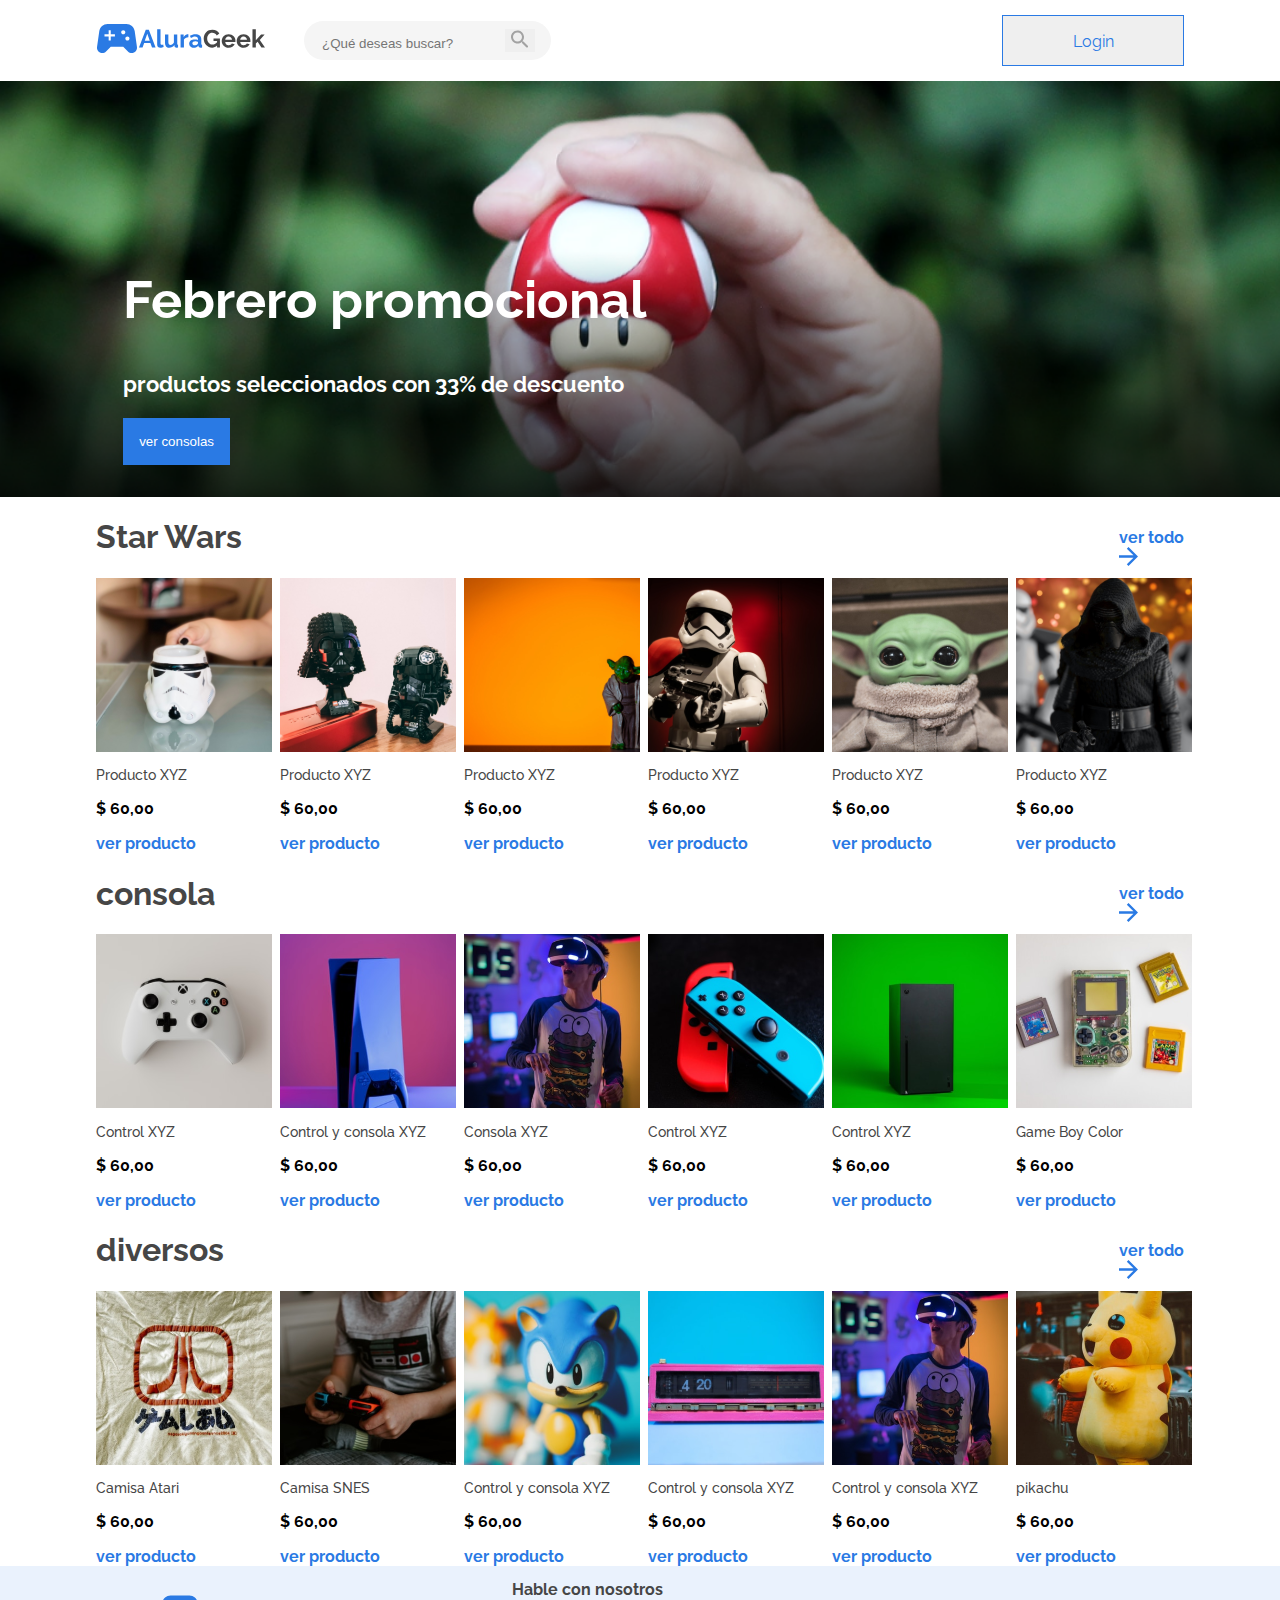
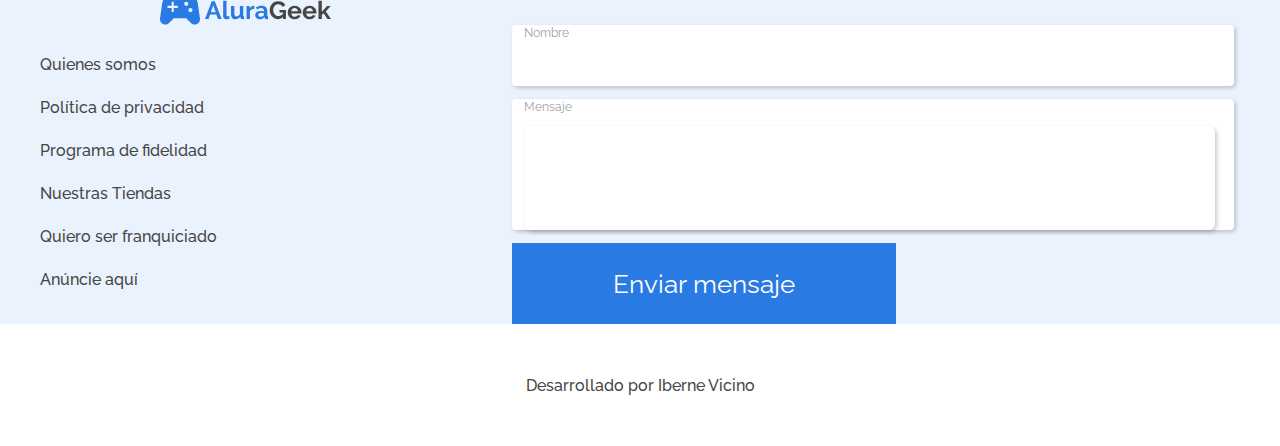
<file: alurageek/index.html>
<!DOCTYPE html>
<html lang="es">
<head>
    <meta charset="UTF-8">
    <meta name="viewport" content="width=device-width, initial-scale=1.0">
    <link rel="stylesheet" href="estilos/inicio.css">
    <link rel="stylesheet" href="estilos/banner.css">
    <link rel="stylesheet" href="estilos/lista-productos.css">
    <link rel="stylesheet" href="estilos/contactar.css">
    <link rel="shortcut icon" href="img/Group.svg" type="image/x-icon">
    <link rel="preconnect" href="https://fonts.googleapis.com">
    <link rel="preconnect" href="https://fonts.gstatic.com" crossorigin>
    <link href="https://fonts.googleapis.com/css2?family=Raleway:wght@400;700&display=swap" rel="stylesheet">
    <title>alura geek</title>
</head>
<body>
    <header class="cabecera">
        <div class="logo-buscar">
            <div class="logo">
                <a href="index.html"><img src="img/Group.svg" alt="logo"></a>
                <a href="index.html"><img src="img/AluraGeek.svg" alt="alura"></a>
                <a href="index.html"><img src="img/AluraGeek (1).svg" alt="geek"></a>
            </div>
            <div class="buscador">
                <input type="search" class="buscar" id="search-input" placeholder="¿Qué deseas buscar?">
                <button type="button" class="btn-buscar" id="search-button"><img src="img/lupa.svg" alt="buscar"></button>
            </div>
        </div>
        <div class="login">
            <a href="login.html"><button type="button" class="btn-login">Login</button></a>
        </div>
    </header>
    <main>
        <section class="banner">
            <div class="banner-texto">
                <h1>Febrero promocional</h1>
                <h2>productos seleccionados con 33% de descuento</h2>
                <a href="productos.html"><button type="button" class="btn-consolas">ver consolas</button></a>
            </div>

        </section>

        <section class="producto">
            <div class="titulo">
                <h1>Star Wars</h1>
                <a href="productos.html" class="ver">ver todo <img src="img/Vector.svg" alt="flecha"></a>
            </div>
            
             <div class="contenedor-producto"id="contenedor-starwars">
             </div>
            
 
        </section>
    
   
        <section class="producto">
            <div class="titulo">
                <h1>consola</h1>
                <a href="productos.html" class="ver">ver todo <img src="img/Vector.svg" alt="flecha"></a>
            </div>
            
             <div class="contenedor-producto"id="contenedor-consola">
             </div>
            
 
        </section>
   
        <section class="producto">
            <div class="titulo">
                <h1>diversos</h1>
                <a href="productos.html" class="ver">ver todo <img src="img/Vector.svg" alt="flecha"></a>
            </div>
            
            <div class="contenedor-producto"id="contenedor-diversos">
            </div>
            
    </section>

        <section class="formulario">
 
            <div class="info">
                <div class="logo-footer" >
                    <a href="index.html"><img src="img/logo-completo.svg" alt= "Logo de AluraGeek" class="logo-inferior"></a>
                </div>
                <nav>
                    <ul>
                        <li><a href="">Quienes somos</a></li>
                        <li><a href="">Política de privacidad</a></li>
                        <li><a href="">Programa de fidelidad</a></li>
                        <li><a href="">Nuestras Tiendas</a></li>
                        <li><a href="">Quiero ser franquiciado</a></li>
                        <li><a href="">Anúncie aquí</a></li>
                    </ul>
                </nav>
            </div>
        
        
            <form class="contacto"> 
                <h2>Hable con nosotros</h2>
                <div class="grupo">
                    <label for="">Nombre</label>
                    <input required type="text" name="nombre" id="nombre" class="nombre" maxlength="40">
                </div>
                <div class="grupo">
                    <label for="">Mensaje</label>
                    <textarea required name="mensaje" id="mensaje" cols="0" rows="0" class="mensaje" maxlength="120"></textarea>
                 </div>
                <button type="submit" class="btn-enviar" id="enviar">Enviar mensaje</button>
            </form> 
          
        </section>
    </main>
    <footer>Desarrollado por Iberne Vicino</footer>     
<script src="js/index.js"></script>
<script src="js/starwars.js"></script>
<script src="js/consola.js"></script>
<script src="js/diversos.js"></script>
</body>
</html>
</file>
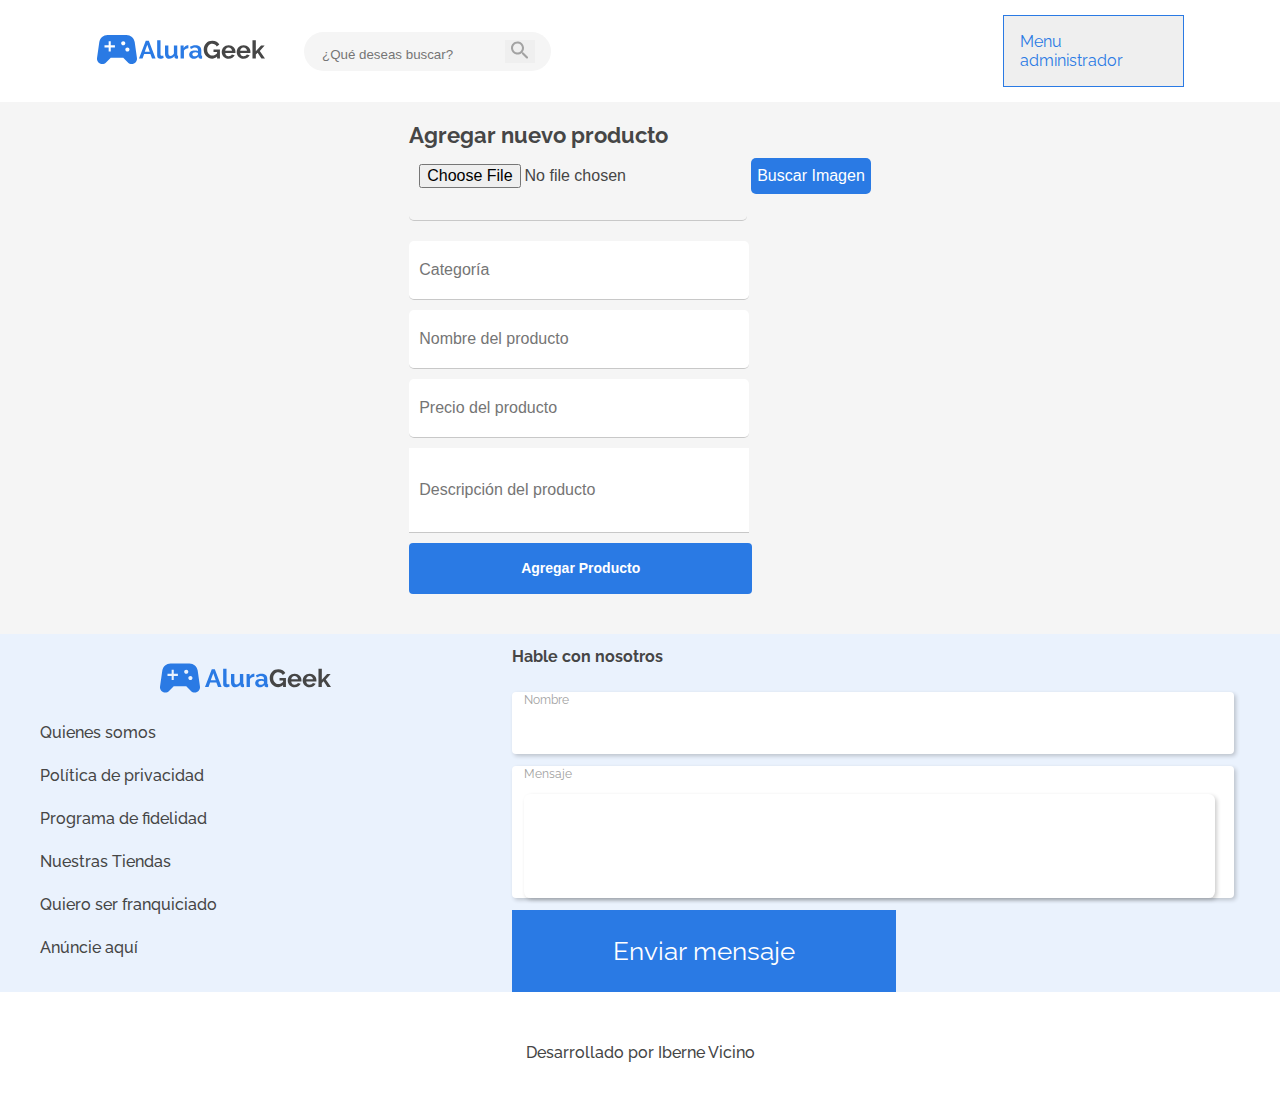
<file: alurageek/agregar.html>
<!DOCTYPE html>
<html lang="es">

<head>
    <meta charset="UTF-8">
    <meta name="viewport" content="width=device-width, initial-scale=1.0">
    <link rel="stylesheet" href="estilos/inicio.css">
    <link rel="stylesheet" href="estilos/banner.css">
    <link rel="stylesheet" href="estilos/lista-productos.css">
    <link rel="stylesheet" href="estilos/contactar.css">
    <link rel="stylesheet" href="estilos/agregar.css">
    <link rel="shortcut icon" href="img/Group.svg" type="image/x-icon">
    <link rel="preconnect" href="https://fonts.googleapis.com">
    <link rel="preconnect" href="https://fonts.gstatic.com" crossorigin>
    <link href="https://fonts.googleapis.com/css2?family=Raleway:wght@400;700&display=swap" rel="stylesheet">
    <title>AluraGeek | Agregar producto</title>

</head>

<body>
    <header class="cabecera">
        <div class="logo-buscar">
            <div class="logo">
                <a href="index.html"><img src="img/Group.svg" alt="logo"></a>
                <a href="index.html"><img src="img/AluraGeek.svg" alt="alura"></a>
                <a href="index.html"><img src="img/AluraGeek (1).svg" alt="geek"></a>
            </div>
            <div class="buscador">
                <input type="search" class="buscar" placeholder="¿Qué deseas buscar?">
                <button type="button" class="btn-buscar"><img src="img/lupa.svg" alt="buscar"></button>
            </div>
        </div>
        <div class="login">
            <button type="button" class="btn-admin">Menu administrador</button>
        </div>
    </header>
    <main>
        <section class="agregar">
            <form class="agregar-form"  id="agregar-producto-form">
                <h1>Agregar nuevo producto</h1>
                <div> 
                    <input type="file" accept="image/*" class="imagen" id="imagen">
                    <button type="button" class="buscar-imagen" id="buscar-imagen">Buscar Imagen</button>
                </div>   
                <input type="text" class="categoria" id="categoria" placeholder="Categoría">
                <input type="text" class="producto-nombre" id="producto-nombre" placeholder="Nombre del producto" maxlength="20">
                <input type="number" class="precio" id="precio" placeholder="Precio del producto">
                <input type="text" class="descripcion-producto" id="descripcion-producto" placeholder="Descripción del producto" maxlength="150">
                <button type="submit" class="agregar-producto">Agregar Producto</button>
            </form>
        </section>
        <section class="formulario">
 
            <div class="info">
                <div class="logo-footer" >
                    <a href="index.html"><img src="img/logo-completo.svg" alt= "Logo de AluraGeek" class="logo-inferior"></a>
                </div>
                <nav>
                    <ul>
                        <li><a href="">Quienes somos</a></li>
                        <li><a href="">Política de privacidad</a></li>
                        <li><a href="">Programa de fidelidad</a></li>
                        <li><a href="">Nuestras Tiendas</a></li>
                        <li><a href="">Quiero ser franquiciado</a></li>
                        <li><a href="">Anúncie aquí</a></li>
                    </ul>
                </nav>
            </div>
        
        
            <form class="contacto"> 
                <h2>Hable con nosotros</h2>
                <div class="grupo">
                    <label for="">Nombre</label>
                    <input required type="text" name="nombre" id="nombre" class="nombre" maxlength="40">
                </div>
                <div class="grupo">
                    <label for="">Mensaje</label>
                    <textarea required name="mensaje" id="mensaje" cols="0" rows="0" class="mensaje" maxlength="120"></textarea>
                 </div>
                <button type="submit" class="btn-enviar" id="enviar">Enviar mensaje</button>
            </form> 
          
        </section>
    </main>
    <footer>Desarrollado por Iberne Vicino</footer>  
<script src="js/index.js"></script>   
<script src="js/agregar.js"></script>

</body>

</html>
</file>
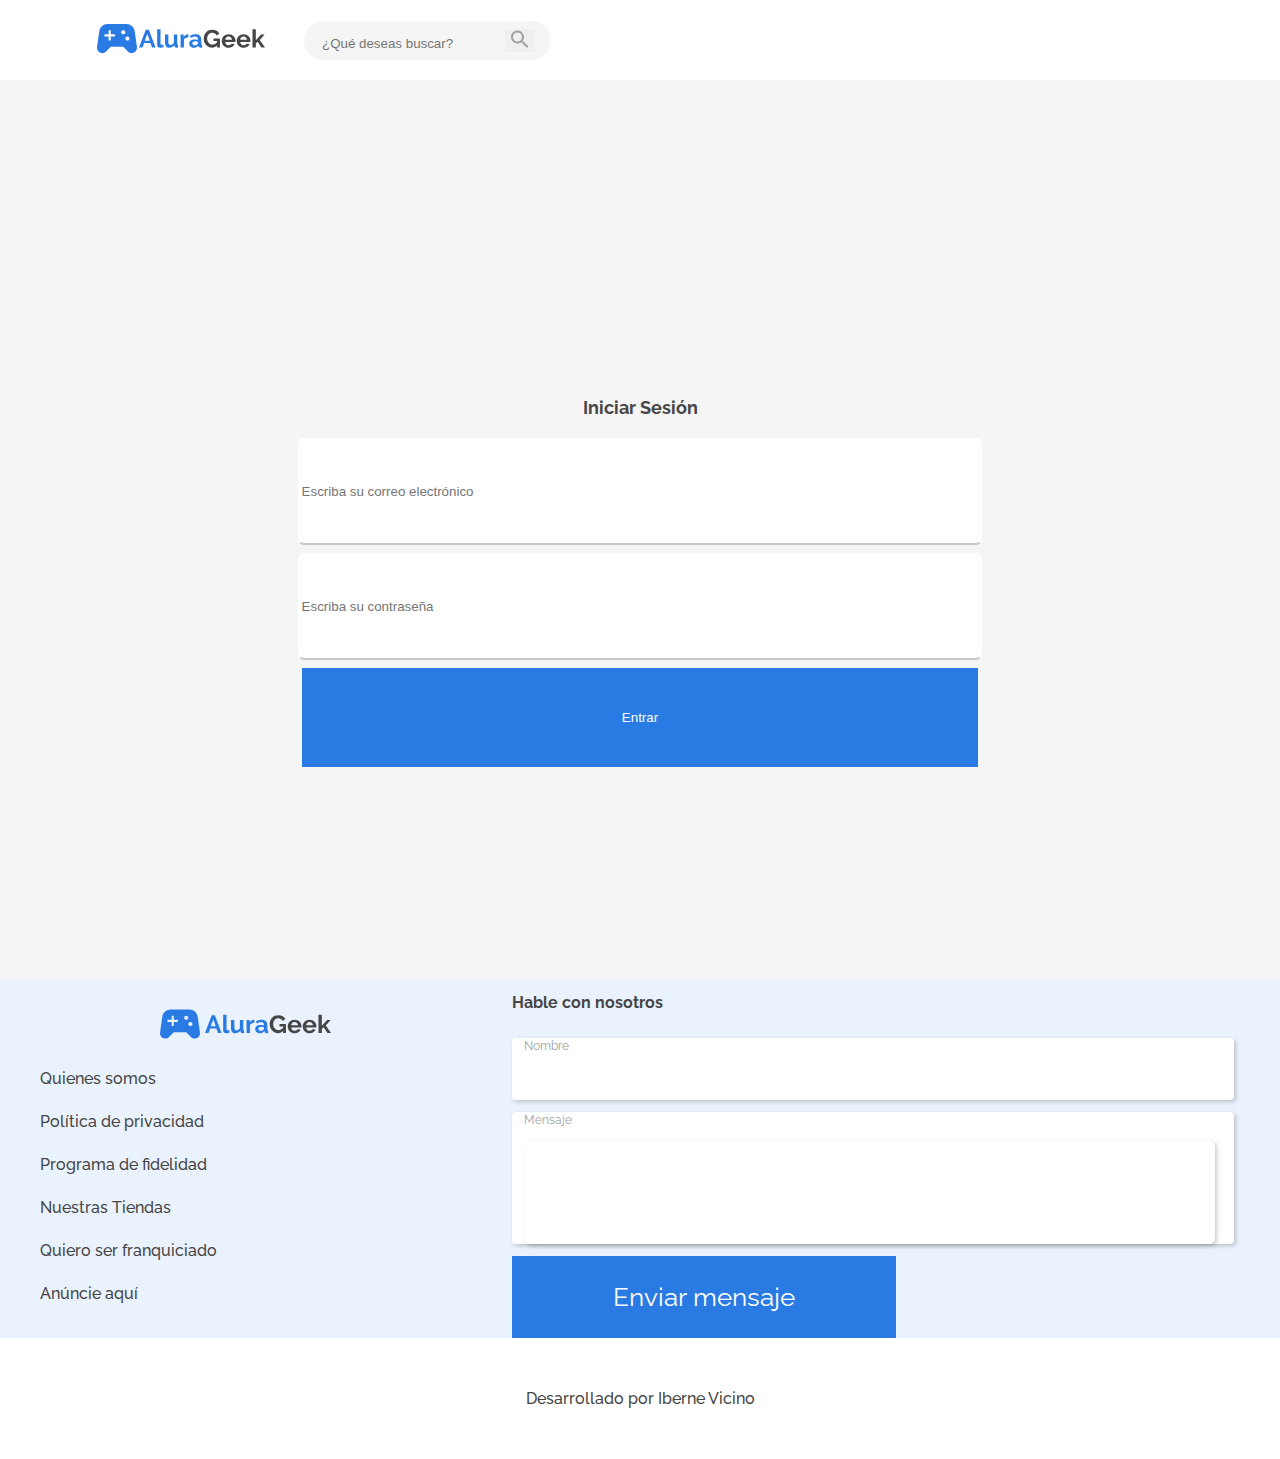
<file: alurageek/login.html>
<!DOCTYPE html>
<html lang="es">
<head>
    <meta charset="UTF-8">
    <meta name="viewport" content="width=device-width, initial-scale=1.0">
    <link rel="stylesheet" href="estilos/inicio.css">
    <link rel="stylesheet" href="estilos/contactar.css">
    <link rel="stylesheet" href="estilos/login.css">
    <link rel="shortcut icon" href="img/Group.svg" type="image/x-icon">
    <link rel="preconnect" href="https://fonts.googleapis.com">
    <link rel="preconnect" href="https://fonts.gstatic.com" crossorigin>
    <link href="https://fonts.googleapis.com/css2?family=Raleway:wght@400;700&display=swap" rel="stylesheet">
    <title>login</title>
</head>
<body>

    <header class="cabecera">
        <div class="logo-buscar">
            <div class="logo">
                <a href="index.html"><img src="img/Group.svg" alt="logo"></a>
                <a href="index.html"><img src="img/AluraGeek.svg" alt="alura"></a>
                <a href="index.html"><img src="img/AluraGeek (1).svg" alt="geek"></a>
            </div>
            <div class="buscador">
                <input type="search" class="buscar" placeholder="¿Qué deseas buscar?">
                <button type="button" class="btn-buscar"><img src="img/lupa.svg" alt="buscar"></button>
            </div>
        </div>
       
    </header>

    <main>
        <div class="ingresar">
            <form class="login-form" id="login-form" action="">
                <h1>Iniciar Sesión</h1>
                <input class="input" type="email" name="login-email" id="login-email" required placeholder="Escriba su correo electrónico" pattern="[^\s@]+@[^\s@]+\.[^\s@]+" />
                <input class="input" type="password" name="password" id="password" placeholder="Escriba su contraseña" required />
                <input class="entrar" type="submit" value="Entrar" />
              </form>
        </div>
    

        <section class="formulario">
 
            <div class="info">
                <div class="logo-footer" >
                    <a href="index.html"><img src="img/logo-completo.svg" alt= "Logo de AluraGeek" class="logo-inferior"></a>
                </div>
                <nav>
                    <ul>
                        <li><a href="">Quienes somos</a></li>
                        <li><a href="">Política de privacidad</a></li>
                        <li><a href="">Programa de fidelidad</a></li>
                        <li><a href="">Nuestras Tiendas</a></li>
                        <li><a href="">Quiero ser franquiciado</a></li>
                        <li><a href="">Anúncie aquí</a></li>
                    </ul>
                </nav>
            </div>
        
        
            <form class="contacto"> 
                <h2>Hable con nosotros</h2>
                <div class="grupo">
                    <label for="">Nombre</label>
                    <input required type="text" name="nombre" id="nombre" class="nombre" maxlength="40">
                </div>
                <div class="grupo">
                    <label for="">Mensaje</label>
                    <textarea required name="mensaje" id="mensaje" cols="0" rows="0" class="mensaje" maxlength="120"></textarea>
                </div>
                <button type="submit" class="btn-enviar" id="enviar">Enviar mensaje</button>
            </form> 
          
        </section>
    </main>
<footer>Desarrollado por Iberne Vicino</footer>    
<script src="js/index.js"></script>
</body>
</html>
</file>
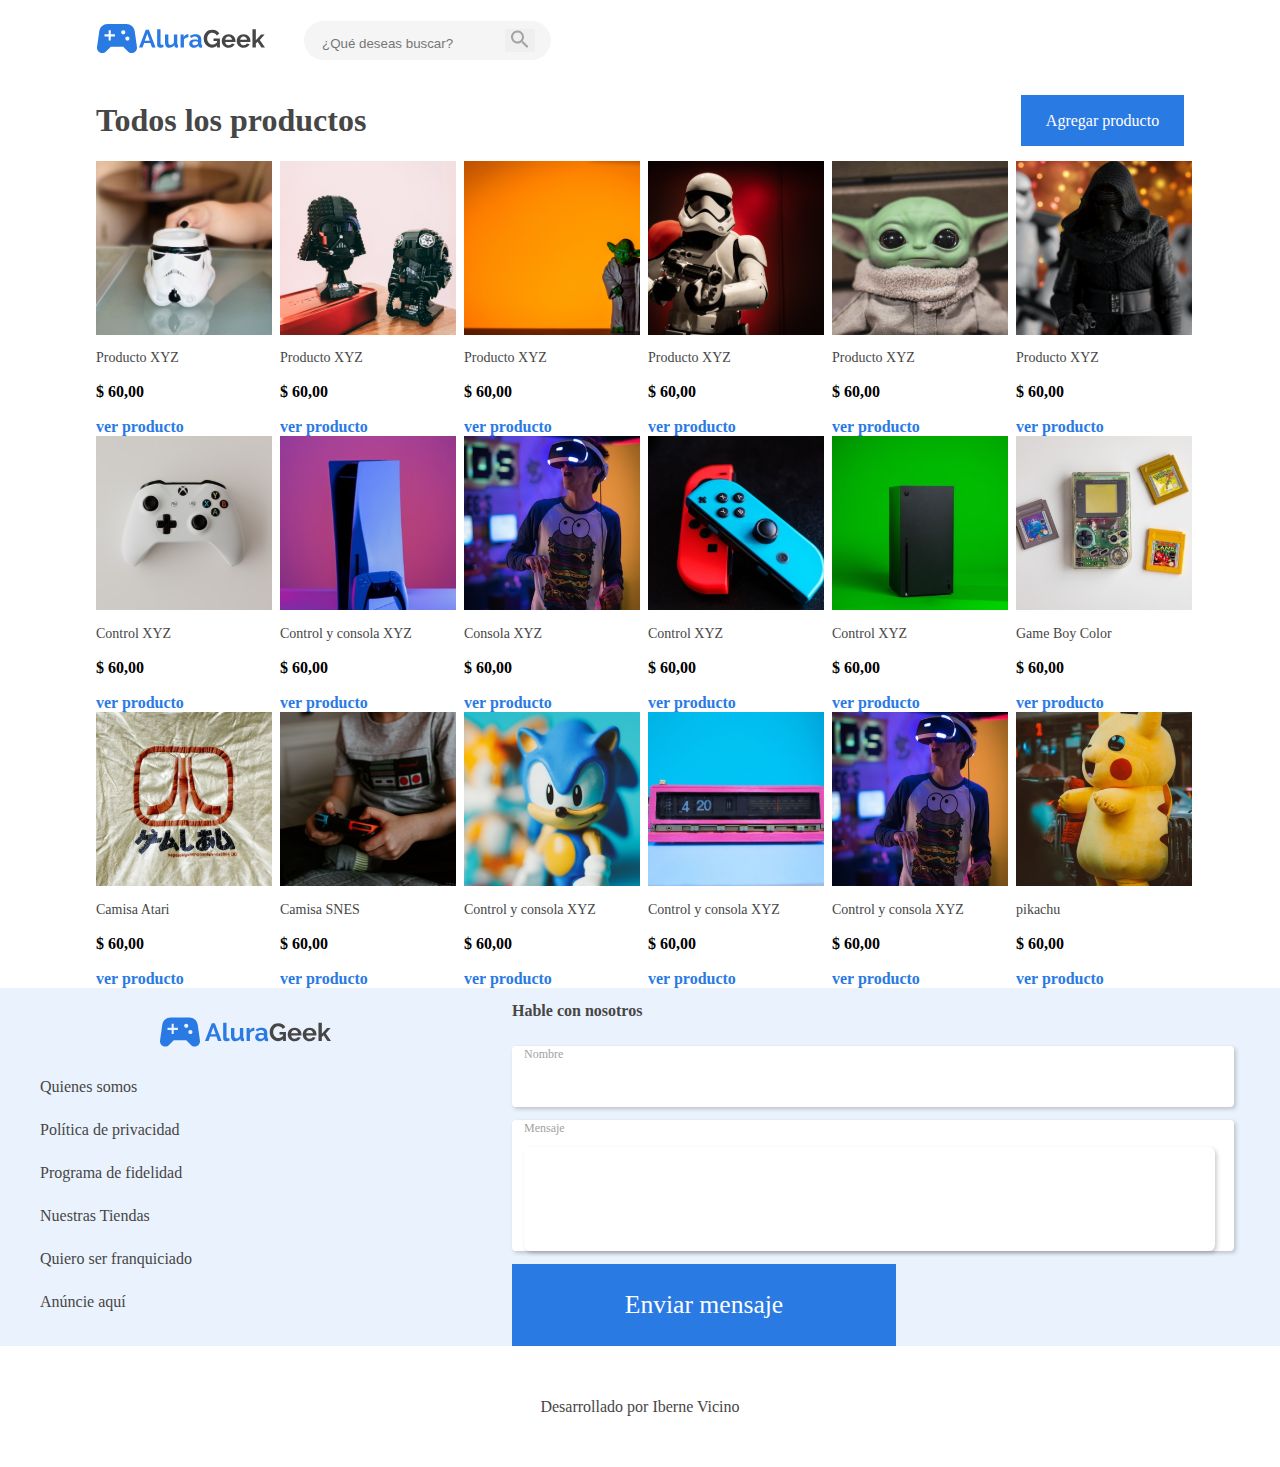
<file: alurageek/productos.html>
<!DOCTYPE html>
<html lang="es">
<head>
    <meta charset="UTF-8">
    <meta name="viewport" content="width=device-width, initial-scale=1.0">
    <link rel="stylesheet" href="estilos/inicio.css">
    <link rel="stylesheet" href="estilos/lista-productos.css">
    <link rel="stylesheet" href="estilos/contactar.css">
    <link rel="shortcut icon" href="img/Group.svg" type="image/x-icon">
    <title>productos</title>
</head>
<body>
    <header class="cabecera">
        <div class="logo-buscar">
            <div class="logo">
                <a href="index.html"><img src="img/Group.svg" alt="logo"></a>
                <a href="index.html"><img src="img/AluraGeek.svg" alt="alura"></a>
                <a href="index.html"><img src="img/AluraGeek (1).svg" alt="geek"></a>
            </div>
            <div class="buscador">
                <input type="search" class="buscar" placeholder="¿Qué deseas buscar?">
                <button type="button" class="btn-buscar"><img src="img/lupa.svg" alt="buscar"></button>
            </div>
        </div>
       
    </header>
    
    <section>
        <div class="titulo">
            <h1>Todos los productos</h1>
            <button type="button" class="agregar-btn"><a href="agregar.html">Agregar producto</a></button>
        </div>
    </section>

    <section class="lista-productos">

        <div class="contenedor-producto"id="contenedor-starwars">
        </div>
    
        <div class="contenedor-producto"id="contenedor-consola">
         </div>

         <div class="contenedor-producto"id="contenedor-diversos">
         </div>
           
    </section>
   
    <section class="formulario">
 
        <div class="info">
            <div class="logo-footer" >
                <a href="index.html"><img src="img/logo-completo.svg" alt= "Logo de AluraGeek" class="logo-inferior"></a>
            </div>
            <nav>
                <ul>
                    <li><a href="">Quienes somos</a></li>
                    <li><a href="">Política de privacidad</a></li>
                    <li><a href="">Programa de fidelidad</a></li>
                    <li><a href="">Nuestras Tiendas</a></li>
                    <li><a href="">Quiero ser franquiciado</a></li>
                    <li><a href="">Anúncie aquí</a></li>
                </ul>
            </nav>
        </div>
        
        
        <form class="contacto"> 
            <h2>Hable con nosotros</h2>
            <div class="grupo">
                <label for="">Nombre</label>
                <input required type="text" name="nombre" id="nombre" class="nombre" maxlength="40">
            </div>
            <div class="grupo">
                <label for="">Mensaje</label>
                <textarea required name="mensaje" id="mensaje" cols="0" rows="0" class="mensaje" maxlength="120"></textarea>
             </div>
            <button type="submit" class="btn-enviar" id="enviar">Enviar mensaje</button>
        </form> 
          
    </section>
</main>
    <footer>Desarrollado por Iberne Vicino</footer> 
<script src="js/index.js"></script>
<script src="js/starwars.js"></script>
<script src="js/consola.js"></script>
<script src="js/diversos.js"></script>
</body>
</html>
</file>
<file: alurageek/estilos/inicio.css>
body{
    margin: 0px;
    padding: 0px;
    font-family: 'Raleway', sans-serif;
}

.cabecera{
    background-color:#FFFFFF;
    display: flex;
    justify-content: space-between;
    align-items: center;
    flex-wrap: wrap;
    width: 85%;
    margin: auto;
    padding: 15px;
    
}
.logo-buscar{
    display: inline-flex;
    align-items: center;
    justify-content: space-between;
    gap: 32px;
    
}
.logo{
    display: inline-flex;
    align-items: center;
    width: 176px;
    height: 50px;
}

.buscador{
    padding: 8px 16px 8px 16px;
    border-radius: 20px;
    gap: 8px;
    background: #F5F5F5;
}
.buscar{
    border: none;
    background: #F5F5F5;
}
.btn-buscar{
    border: none;
    height: 80%;
}
.btn-login {
    width: 182px;
    height: 51px;
    font-family: Raleway;
    font-size: 16px;
    font-weight: 400;
    line-height: 19px;
    letter-spacing: 0em;
    text-align: center;
    border:1px solid #2A7AE4;
    color: #2A7AE4;
    padding: 16px;
    gap: 10px;
}
.btn-admin {
    width: 181px;
    font-family: Raleway;
    font-size: 16px;
    font-weight: 400;
    line-height: 19px;
    letter-spacing: 0em;
    border:1px solid #2A7AE4;
    color: #2A7AE4;
    padding: 16px;
    gap: 10px;
    line-height: 19px;
    text-align: left;

}
@media screen and (max-width: 1024px) {
    .cabecera{
        width: 95%;
    }
    .logo-buscar{
        display: flex;
        justify-content: space-between;
        width: 50%;
    }
    .logo{
        width: 100px;
    }
    
    .buscador{
        padding: 8px;
    }

    .btn-buscar{
        border: none;
        align-items: center;
    }
}

@media screen and (max-width: 768px){
    .cabecera{
        height: 72px;
        width: 95%;
        justify-content: space-between;
        padding: 16px, 32px, 16px, 32px;
        margin: auto;
    }
    .logo-buscar{
        width: 60%;
        height: 40px;
        gap: 32px;
    }
    .logo{
        width: 30%;
        height: 80%;
    }
    
    .buscador{
        justify-content: space-between;
        border-radius: 20px;
        gap: 8px;
        width: 40%;
    }
    .btn-buscar{
        width: 20%;
    }
    .btn-login{
        width: 30%;
    }
    .login{
        display: inline;
        width: 40%;
        text-align: end;

    }
}
@media screen and (max-width: 360px){
    .cabecera{
        height: 72px;
        width: 95%;
        justify-content: space-between;
        display: flex;
    }
    .buscador{
        display: none;
    }

    .logo-buscar{
        width: 15%;
    }
    .login{
        width: 85%;
        border: 1px;
        justify-content: center;
    }

}
</file>
<file: alurageek/estilos/banner.css>
.banner{
    display: flex;
    background-image: url("../img/banner-image.png");
    background-repeat: no-repeat;
    background-size: cover ;
    background-position: center;
    padding: 32px;
    gap: 16px;
    height: 352px;
    flex-direction: column;
    justify-content: flex-end;
    align-items: center;
    align-self: stretch;
}
.banner-texto{
    display: flex;
    width: 85%;
    align-items: flex-start;
    flex-direction: column;
    flex-wrap: wrap;
    align-content: flex-start;

}
.banner-texto h1{
    font-family: Raleway;
    font-size: 52px;
    font-weight: 700;
    line-height: 61px;
    letter-spacing: 0em;
    text-align: left;
    color: #FFFFFF;
    margin: 2% 0%;
}
.banner-texto h2{
    font-family: Raleway;
    font-size: 22px;
    font-weight: 700;
    line-height: 26px;
    letter-spacing: 0em;
    text-align: left;
    color: #FFFFFF;
    margin: 2% 0%;
}
.banner-texto a{
    text-decoration: none;
}
.btn-consolas{
    display: flex;
    padding: 16px;
    justify-content: center;
    align-items: center;
    gap: 10px;
    background: #2A7AE4;
    color: #FFFFFF;
    border: none;
    text-decoration: none;  
}
</file>
<file: alurageek/estilos/lista-productos.css>
.productos{
    display: flex;
    align-items: center;
    flex-direction: column;
    overflow: hidden;
}
.titulo{
    display: flex;
    justify-content: space-between;
    align-items: center;
    width: 85%;
    margin: auto;
}
.titulo h1{
    font-family: Raleway;
    font-size: 32px;
    font-weight: 700;
    line-height: 38px;
    text-align: left;
    color: #464646;
}
.titulo a{
    width: 65px;
    height: 19px;
    font-family: Raleway;
    font-size: 16px;
    font-weight: 700;
    line-height: 19px;
    letter-spacing: 0em;
    text-align: left;
}
.titulo img{
    width: 19px;
}
.agregar-btn{
    width:163px;
    height:51px;
    padding: 16px;
    gap: 10px;
    background-color:#2A7AE4;
    border: none;
}
.agregar-btn a{
    text-decoration: none;
    color:#FFFFFF;
    font-family: Raleway;
    font-size: 16px;
    font-weight: 400;
    line-height: 19px;
    letter-spacing: 0em;
    text-align: left;
}

.contenedor-producto{
    display: grid;
    grid-template-columns: repeat(6, 1fr);
    gap: 8px;
    justify-content: space-between;
    align-items: center;
    width: 85%;
    margin: auto;
}
.contenedor-producto h2{
    font-family: Raleway;
    font-size: 14px;
    font-weight: 500;
    line-height: 16px;
    letter-spacing: 0em;
    text-align: left;
    color:#464646;
}
.contenedor-producto p{
    font-family: Raleway;
    font-size: 16px;
    font-weight: 700;
    line-height: 19px;
    letter-spacing: 0em;
    text-align: left;
}
.ver{
    text-decoration: none;
    font-family: Raleway;
    font-size: 16px;
    font-weight: 700;
    line-height: 19px;
    letter-spacing: 0em;
    text-align: left;
    color:#2A7AE4;
}
@media screen and (max-width: 1024px) {
    .contenedor-producto{
        display: grid;
        grid-template-columns: repeat(auto-fill, minmax(min(100%, 16rem), 1fr));
        gap: 8px;
        justify-content: space-between;
        align-items: center;
        width: 85%;
        margin: auto;
        text-align: center;
    }
   .contenedor-producto h2{
    text-align: center;
   }
   .contenedor-producto p{
    text-align: center;
   }
}
</file>
<file: alurageek/estilos/contactar.css>
.formulario{
    display: flex;
    justify-content: center;
    align-items: center;
    background: #EAF2FD;
}
.info{
    display: flex;
    width: 1136px;
    align-items: flex-start;
    gap: 11.2rem;
    justify-content: space-evenly;
    width: 40%;
}
.info nav{
    display: flex;
}
.info ul{
    list-style: none;
    display: flex;
    width: 234px;
    flex-direction: column;
    align-items: flex-start;
    gap: 24px;
    flex-shrink: 0;

}
.info a{
    text-decoration: none;
    font-family: Raleway;
    font-size: 16px;
    font-weight: 500;
    line-height: 19px;
    letter-spacing: 0em;
    text-align: left;
    color: #464646;
}

.logo-footer{
    display: flex;
    width: 176px;
    justify-content: center;
    align-items: flex-start;
    flex-shrink: 0; 
}
.contacto{
    display: flex;
    flex-direction: column;
    align-items: flex-start;
    gap: 0.8rem;
    flex-shrink: 0;
}
.contacto h2{
    font-family: Raleway;
    font-style: normal;
    font-family: Raleway;
    font-size: 16px;
    font-weight: 700;
    line-height: 19px;
    letter-spacing: 0em;
    text-align: left;
    color: #464646;
}
.grupo{
    display: flex;
    padding: 0rem 1.2rem;
    flex-direction: column;
    justify-content: center;
    align-items: flex-start;
    gap: 0.7rem;
    align-self: stretch;
    background:#FFF;
    font-family: Raleway;
    border-radius: 4px;
    padding-left: 12px;
    box-shadow: 2px 2px 4px rgba(0, 0, 0, 0.2);
    height: fit-content;
    width: 100%;
}
.grupo label{
    font-family: Raleway;
    font-size: 12px;
    font-weight: 400;
    line-height: 16px;
    letter-spacing: 0px;
    text-align: left;
    color:#A2A2A2;
}

.nombre{
    display: flex;
    align-items: center;
    gap: 4px;
    align-self: stretch;
    border: none;
    font-family: Raleway;
    font-size: 1.6rem;
    font-style: normal;
    font-weight: 400;
    line-height: 2rem;
}
.mensaje{
    display: flex;
    align-items: center;
    gap: 4px;
    color:#A2A2A2;
    font-family: 'Raleway';
    font-style: normal;
    box-shadow: 2px 2px 4px rgba(0, 0, 0, 0.2);
    resize: none;
    border: none;
    border-radius: 0.4rem;
    align-self: stretch;
    padding: 2rem 1.2rem;
    font-family: Raleway;
    font-size: 16px;
    font-weight: 400;
    line-height: 20px;
    letter-spacing: 0px;
    text-align: left;
}
.btn-enviar{
    display: flex;
    padding: 1.6rem;
    justify-content: center;
    align-items: center;
    gap: 1rem;
    background:#2A7AE4;
    color: #FFF;
    font-family: Raleway;
    font-size: 1.6rem;
    font-style: normal;
    font-weight: 400;
    line-height: normal;
    width: 14.4rem;
    height: 5.1rem;
    border: none;
}
footer{
    display: flex;
    padding: 3.2rem;
    align-items: center;
    gap: 0.3rem;
    flex-direction: column;
    justify-content: center;
    background: #FFFFFF;
    font-family: Raleway;
    font-size: 16px;
    font-weight: 500;
    line-height: 19px;
    letter-spacing: 0em;
    text-align: center;
    color: #464646;

}
@media screen and (min-width:1024px){
    .info{
        display: flex;
        justify-content: space-evenly;
        width: 90%;
        gap: unset;
        flex-direction: column;
        align-items: center;
    }
    .grupo{
        width: 85%;
    }
    
}

@media screen and (min-width:768px){
    .formulario{
        justify-content: center;
        text-align: center;
        width: 100%;
        display:flex;
        margin: auto;
    }
    .logo-footer{
        width: 95%;
    }
    .info{
        width: 40%;
        justify-content: space-evenly;
        flex-direction: column;
        justify-content: center;
        display: block;
        text-align: left;
        
    }
    .contacto{
        width: 60%;
    }
    .grupo{
        width: 90%;
    }
    .btn-enviar{
        width: 50%;
    }
}
@media screen and (max-width:767px){
    .formulario{
        justify-content: center;
        text-align: center;
        display:grid;
        grid-template-columns: 1fr;
        align-items: center;
    }
    .logo-footer{
        width: 95%;
        
    }
    .info{
        flex-direction: column;
        justify-content: center;
        display: flex;
        width: 95%;
        text-align: center;
        gap: 10px;
        margin: auto;
        
    }
    .info nav{
        align-items: center;
        margin: auto;
    }
    .contacto{
        flex-direction: column;
        justify-content: center;
        display: flex;
        text-align: center;
        width: 95%;
        gap: 10px;
        margin: auto;
        
    }
    .grupo{
        width: 90%;
    }
    .btn-enviar{
        width: 100%;
        height: 10%;
    }
}
</file>
<file: alurageek/estilos/agregar.css>
.agregar{
    padding-top: 20px;
    padding-bottom: 20px;
    background: #F5F5F5;
    display: flex;
    flex-direction: column;
    justify-content: center;
    align-items: center;
}
.agregar-form{
    margin: 0;
    display: flex;
    align-items: start;
    flex-direction: column;
    gap: 10px;
 }
 .agregar-form h1{
    color: #464646;
    font-weight: 700;
    font-size: 22px;
    margin: 0;
 }
 .url-img{
    font-weight: 500;
    font-size: 16px;
    color: #464646;
    width: 328px;
    height: 56px;
    border: none;
    border-radius: 5px;
    border-bottom: solid 1px #C8C8C8;
    padding-left: 10px;
 }
 .categoria{
    font-weight: 500;
    font-size: 16px;
    color: #464646;
    width: 328px;
    height: 56px;
    border: none;
    border-radius: 5px;
    border-bottom: solid 1px #C8C8C8;
    padding-left: 10px;
 }
 .producto-nombre{
    font-weight: 500;
    font-size: 16px;
    color: #464646;
    width: 328px;
    height: 56px;
    border: none;
    border-radius: 5px;
    border-bottom: solid 1px #C8C8C8;
    padding-left: 10px;
 }
 .precio{
    font-weight: 500;
    font-size: 16px;
    color: #464646;
    width: 328px;
    height: 56px;
    border: none;
    border-radius: 5px;
    border-bottom: solid 1px #C8C8C8;
    padding-left: 10px;
 }
 .descripcion-producto{
    font-weight: 500;
    font-size: 16px;
    color: #464646;
    width: 328px;
    height: 82px;
    border: none;
    border-bottom: solid 1px #C8C8C8;
    padding-left: 10px;
 }

 .agregar-producto{
    width: 343px;
    height: 51px;
    color: #FFFFFF;
    font-weight: 600;
    font-size: 0.875rem;
    line-height: 16.44px;
    text-align:center;
    background: #2A7AE4;
    border: none;
    border-radius: 4px;
   margin-bottom: 20px;
 }
 #imagen {
   font-weight: 500;
   font-size: 16px;
   color: #464646;
   width: 328px;
   height: 56px;
   border: none;
   border-radius: 5px;
   border-bottom: solid 1px #C8C8C8;
   padding-left: 10px;
   margin-bottom: 10px; 
 }
 
 
 #buscar-imagen {
   font-weight: 500;
   font-size: 16px;
   color: #fff;
   background-color: #2A7AE4;
   border: none;
   border-radius: 5px;
   height: 36px; 
   cursor: pointer;
 }

 
 @media screen and (max-width: 768px) {
   .url-img{
      width: 90%;
   }
   .categoria{
      width: 90%;
   }
   .producto-nombre{
      width: 90%;
   }
   .precio{
      width: 90%;
   }
   .descripcion-producto{
      width: 90%;
   }
   .agregar-producto{
      width: 90%;
   }
   #imagen {
      width: 90%;
    }
    #buscar-imagen {
      width: 90%;
    }
}
</file>
<file: alurageek/estilos/login.css>
.ingresar{
    display: flex;
	height: 100vh;
	align-items: center;
	justify-content: center;
    background: #F5F5F5;
}
.login-form{
    display: flex;
    flex-direction: column;
    align-items: center;
    justify-content: space-evenly;
    padding: 2rem;
    width: 423px;
    height: 291px;
    top: 206px;
    left: 508px;
    gap: 8px;
}
.login-form h1{
    font-family: Raleway;
    font-size: 18px;
    font-weight: 700;
    line-height: 21px;
    letter-spacing: 0em;
    text-align: left;
    color:#464646;
}
.input{
    width: 42.3rem;
    height: 6.3127rem;
    flex-shrink: 0;
    border-radius: 0.4rem;
    border-bottom-color:#C8C8C8;
    border-right-color: transparent;
    border-left-color: transparent;
    border-top-color: transparent;
}
.input input::placeholder {
	font-family: Raleway;
	font-size: 1.6rem;
	font-style: normal;
	font-weight: 400;
	line-height: 2rem;
	color: #A2A2A2;
    letter-spacing: 0px;
    text-align: left;
}
.entrar{
    display: flex;
    width: 42.3rem;
    height: 6.2rem;
    padding: 1.2rem 1.6rem;
    justify-content: center;
    align-items: center;
    gap: 1rem;
    flex-shrink: 0;
    background:#2A7AE4;
    border: none;
    color: #FFF;
    
}
.entrar:hover{
    background-color: rgb(0, 69, 159);
}
@media screen and (max-width:1024px){
    .login-form{
        width:90%;
        text-align: center;
    }
    .input, .entrar {
        width: 100%;
    }
}
</file>
